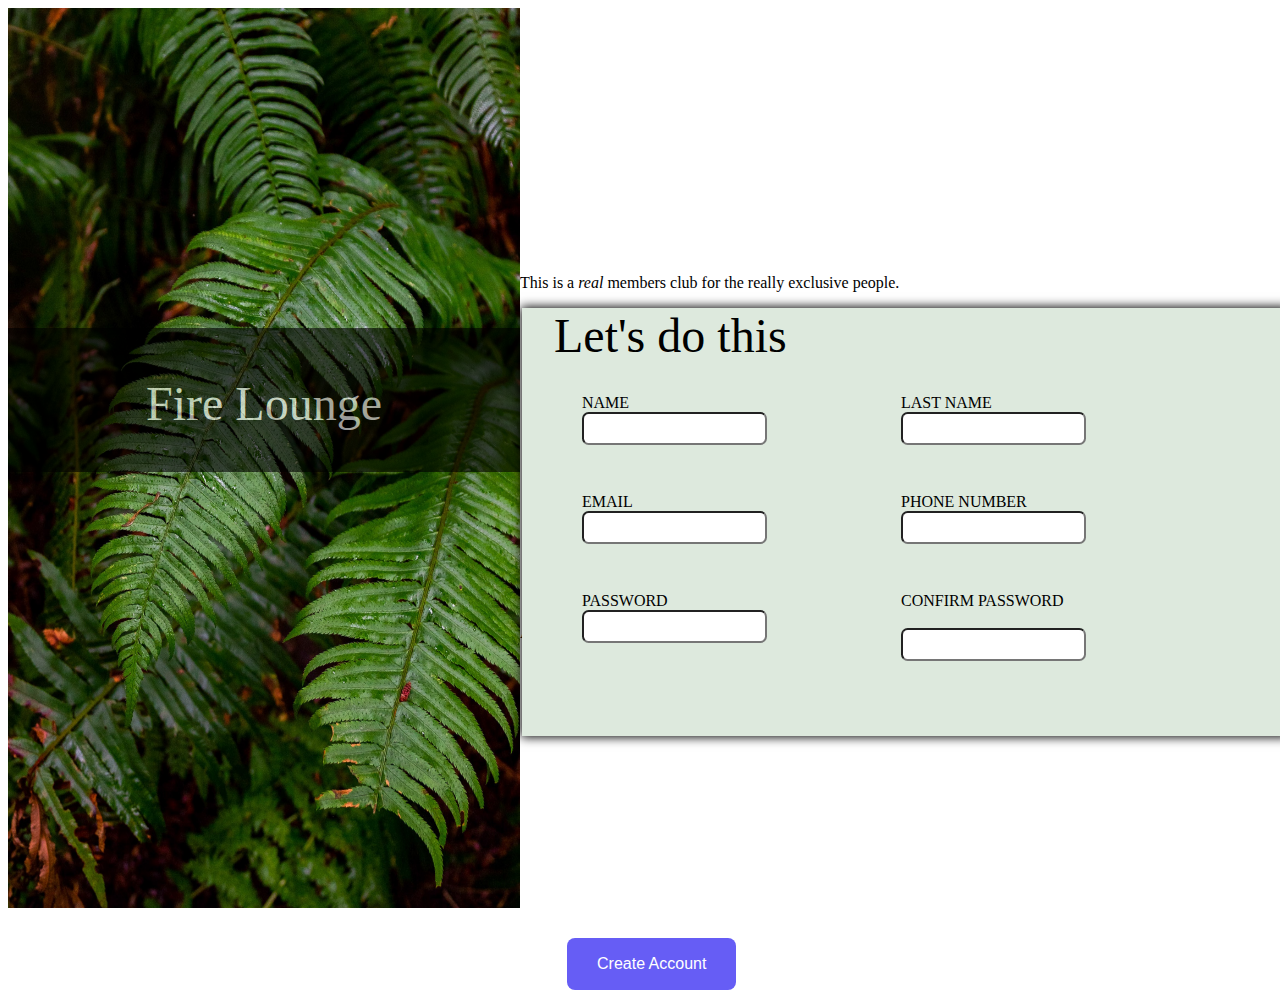
<file: index.html>
<!DOCTYPE html>
<html lang="en">
<head>
    <meta charset="UTF-8">
    <meta http-equiv="X-UA-Compatible" content="IE=edge">
    <meta name="viewport" content="width=<device-width>, initial-scale=1.0">
    <link rel="stylesheet" href="styles.css">
    <title>Document</title>
</head>
<body>
    <div class="sidebar">
        <img id="sidepic" src="side.jpg" alt="some plant in a jungle">
        <div class="logo">Fire Lounge</div>
    </div>
    <div class="main">
        <top>
            <p>This is a <em>real</em> members club for the really exclusive people.</p> 
        </top>
        <form action="get">
            <fieldset>
                <legend>Let's do this</legend>
                <div class="inputs">
                    <label for="name">NAME</label>
                    <input name="name" id="name" type="text" minlength="3" maxlength="20"  required>
                </div>
                <div class="inputs">
                    <label for="lastname">LAST NAME</label>
                    <input name="lastname" id="lastname" type="text" minlength="3" maxlength="20" required>
                </div>
                <div class="inputs">
                    <label for="email">EMAIL</label>
                    <input name="email" id="email" type="email" required>
                </div>
                <div class="inputs">
                    <label for="tel">PHONE NUMBER</label>
                    <input name="tel" id="tel" type="tel">
                </div>
                <div class="inputs">
                    <label for="password">PASSWORD</label>
                    <input name="password" id="password" type="password" required>
                </div>
                <div class="inputs">
                    <label for="confirm">CONFIRM PASSWORD</label>
                    <input name="confirm" id="confirm" type="password" required>
                </div>
                <button>Create Account</button>
            </fieldset>
        </form>
        <bottom><p>Already have an account? <a href="#">Log in</a></p></bottom>
    </div>
</body>
</html>
</file>
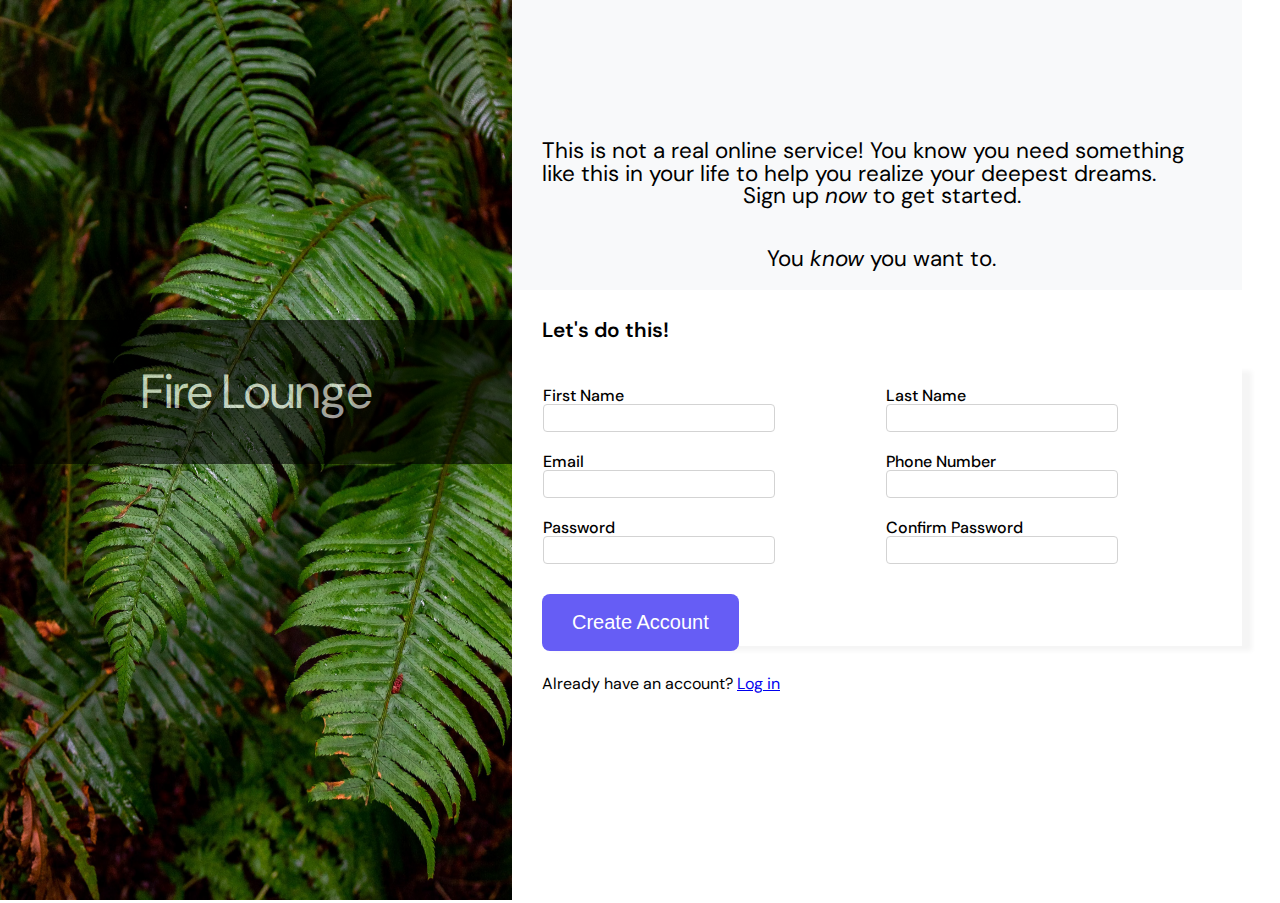
<file: index2.html>
<!DOCTYPE html>
<html lang="en">

<head>
    <meta charset="UTF-8">
    <meta http-equiv="X-UA-Compatible" content="IE=edge">
    <meta name="viewport" content="width=device-width, initial-scale=1.0">
    <title>Sign Up</title>
    <link rel="preconnect" href="https://fonts.googleapis.com">
    <link rel="preconnect" href="https://fonts.gstatic.com" crossorigin>
    <link href="https://fonts.googleapis.com/css2?family=DM+Sans:wght@400;500;700&display=swap" rel="stylesheet">
    <link rel="stylesheet" href="app.css">
</head>

<body>
    <main class="container">

        <div class="sidebar">
            <img id="sidepic" src="side.jpg" alt="some plant in a jungle">
            <div class="logo">Fire Lounge</div>
        </div>
        
        <div class="right-side">
            <top>
                <p>This is not a real online service! You know you need something like this in your life to help you
                    realize your deepest dreams.</p>
                <p>Sign up <em>now</em> to get started.</p>
                <p>You <em>know</em> you want to.</p>
                </top>

            <h1>Let's do this!</h1>

            <form action="#" class="form">

                <div class="inputs">
                    <label for="first-name">First Name</label>
                    <input type="text" name="first-name" id="first-name" required>
                </div>
                <div class="inputs">
                    <label for="last-name">Last Name</label>
                    <input type="text" name="last-name" id="last-name" required>
                </div>

                <div class="inputs">
                    <label for="email">Email</label>
                    <input type="email" name="email" id="email" required>
                </div>

                <div class="inputs">
                    <label for="phoneNumber">Phone Number</label>
                    <input type="" name="phoneNumber" id="phoneNumber">
                </div>

                <div class="inputs">
                    <label for="password">Password</label>
                    <input type="password" name="password" id="password" required>
                </div>

                <div class="inputs">
                    <label for="confirmPassword">Confirm Password</label>
                    <input type="password" name="confirmPassword" id="confirmPassword" required>
                </div>

                <div>
                    <button type="submit">Create Account</button>
                </div>
            </form>


            <bottom>
                <p>Already have an account? <a href="#">Log in</a></p>
            </bottom>
        </div>

    </main>
</body>

</html>
</file>
<file: styles.css>
html, body, div, span, applet, object, iframe,
h1, h2, h3, h4, h5, h6, p, blockquote, pre,
a, abbr, acronym, address, big, cite, code,
del, dfn, em, img, ins, kbd, q, s, samp,
small, strike, strong, sub, sup, tt, var,
b, u, i, center,
dl, dt, dd, ol, ul, li,
fieldset, form, label, legend,
table, caption, tbody, tfoot, thead, tr, th, td,
article, aside, canvas, details, embed, 
figure, figcaption, footer, header, hgroup, 
menu, nav, output, ruby, section, summary,
time, mark, audio, video {
	
	vertical-align: baseline;
}

body {
    display: flex;
}
.sidebar{
    position: relative;
}
#sidepic{
    overflow: hidden;
    height: 100vh;
    max-width: 40vw;
    
}

.logo{
    position: absolute;
    top: 320px;
    display: flex;
    background-color:black;
    opacity: 60%;
    color: rgb(255, 255, 255);
    font-size: 3rem;
    height: 2em;
    width: 100%;
    justify-content: center;
    align-self: center;
    padding-top: 1em

    
}
top,
bottom{
    
    height: calc(100vh/3);
}
form{
    height: calc((100vh/3));
    
}

.main{
    display: flex;
    flex-direction: column;
    width: 80vw;
}

top{
    display: flex;
    flex-wrap: wrap;
    justify-content: flex-end;
    align-items: center;
    flex-direction: column;
    align-content: flex-start;

}

legend{
    position: absolute;
    padding-left: 2rem;
    font-size: 3rem;
}
fieldset{
    background-color: rgb(221, 233, 221);
    padding: 4rem;
    display: grid;
    grid-template-columns: 50% 50%;
    grid-template-rows: 33% 33% 33%;
    border: 0;
    position: relative;
    height: 100%;
    box-shadow: 0px 0px 10px 1px black ;
    margin-right: -1rem;
}

button{
    position:absolute;
    top: 600px;
    left: 50px;
}

img{
    overflow: hidden;
}

label{

}

input{
    border-radius: 0.5em;
    height: 2em;

}
.inputs {
    margin-top: 7px;
    margin-left: -4px;
    padding-top: 15px;
    width: 50%;
    display: flex;
    flex-direction: column;
    flex-wrap: wrap;
}

input:focus {
    outline: none;
    border-color: #665df5;
    box-shadow: 0 0 2px #665df5;
}

button {
    background: none;
    border: none;
    border-radius: 8px;
    padding : 17px 30px 17px 30px;
    font-size: 1em;
    background-color: #665df5;
    color: white;
    cursor: pointer;
    margin-top: 30px;
    margin-left: -5px;
    transition: background-color .2s ease-in;
}

button:hover {
    background-color: #544af4;
}
</file>
<file: app.css>
html, body, div, span, applet, object, iframe,
h1, h2, h3, h4, h5, h6, p, blockquote, pre,
a, abbr, acronym, address, big, cite, code,
del, dfn, em, img, ins, kbd, q, s, samp,
small, strike, strong, sub, sup, tt, var,
b, u, i, center,
dl, dt, dd, ol, ul, li,
fieldset, form, label, legend,
table, caption, tbody, tfoot, thead, tr, th, td,
article, aside, canvas, details, embed, 
figure, figcaption, footer, header, hgroup, 
menu, nav, output, ruby, section, summary,
time, mark, audio, video {
	margin: 0;
	padding: 0;
	border: 0;
	font-size: 100%;
	/* font: inherit; */
	vertical-align: baseline;
}
/* HTML5 display-role reset for older browsers */
article, aside, details, figcaption, figure, 
footer, header, hgroup, menu, nav, section {
	display: block;
}
body {
	line-height: 1;
}
ol, ul {
	list-style: none;
}
blockquote, q {
	quotes: none;
}
blockquote:before, blockquote:after,
q:before, q:after {
	content: '';
	content: none;
}
table {
	border-collapse: collapse;
	border-spacing: 0;
}



body {
    font-family: 'DM Sans', sans-serif;
}

.container {
    display: flex;
    flex-direction: row;
}

.right-side {
    display: flex;
    flex-direction: column;
    width: 57%;
    background-size: auto;
    margin: 0; 
    padding: 0;
    margin-right: -10px;
}

.sidebar{
    position: relative;
}
#sidepic{
    overflow: hidden;
    height: 100vh;
    max-width: 40vw;
    
}



top {
    background-color: #f8f9fa;
    font-size: larger;
    font-weight: 400;
    font-size: 1.4em;
    padding: 90px 20px 20px 30px;
}


top p:nth-of-type(3) {
    margin-top: 40px;
}


h1 {
    margin: 30px;
    margin-bottom: -5px;
    font-size: 1.3em;
    font-weight: 600;
}


form {
    margin-left: 30px;
    margin-top: 30px;
    padding-bottom: 10px;
    padding-left: 5px;
    font-weight: 500;
    font-size: 20px;
    display: flex;
    flex-direction: row;
    flex-wrap: wrap;
    box-shadow: 10px 5px 5px #F5F5F5;
}

.inputs {
    margin-top: 7px;
    margin-left: -4px;
    padding-top: 15px;
    width: 50%;
    display: flex;
    flex-direction: column;
    flex-wrap: wrap;
}

input {
    width: 65%;
    height: 1.8em;
    border-radius: 4px;
    border: 1px solid #D3D3D3;
}

input:focus {
    outline: none;
    border-color: #665df5;
    box-shadow: 0 0 2px #665df5;
}

label {
    font-size: .8em;
}

button {
    background: none;
    border: none;
    border-radius: 8px;
    padding : 17px 30px 17px 30px;
    font-size: 1em;
    background-color: #665df5;
    color: white;
    cursor: pointer;
    margin-top: 30px;
    margin-left: -5px;
    transition: background-color .2s ease-in;
}

button:hover {
    background-color: #544af4;
}

bottom {
    margin: 30px
}

footer a {
    text-decoration: none;
}


@media (min-width:300px) and (max-width:800px){
    .container {
        display: flex;
        flex-direction: column;
    }
 
    .right-side {
        display: flex;
        flex-direction: column;
        flex-wrap: wrap;
        width: 100%;
    }
    img {
        width: 80vw;
        height: 75vh;
    }
    
}
@media (min-width:800px) and (max-width:1300px){
    img {
        width: 55vw;
    } 
}

.logo{
    position: absolute;
    top: 320px;
    display: flex;
    background-color:black;
    opacity: 60%;
    color: rgb(255, 255, 255);
    font-size: 3rem;
    height: 2em;
    width: 100%;
    justify-content: center;
    align-self: center;
    padding-top: 1em

    
}

top,
bottom{   
    height: 20vh;
}
form{
    height: 30vh;
    
}

top{
    display: flex;
    flex-wrap: wrap;
    justify-content: flex-end;
    align-items: center;
    flex-direction: column;
    align-content: flex-start;
}
</file>
